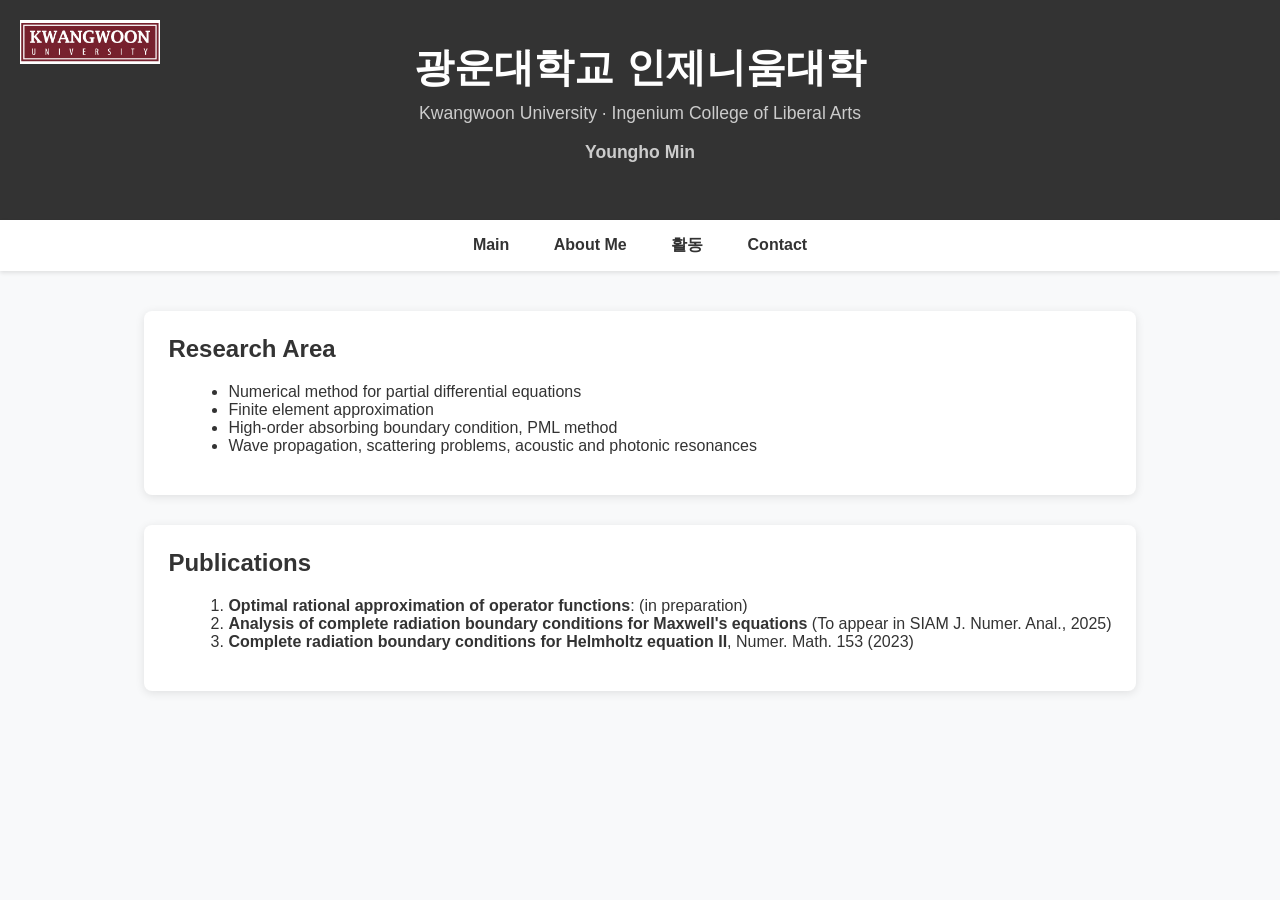
<file: index.html>
<!DOCTYPE html>
<html lang="ko">
<head>
  <meta charset="UTF-8">
  <title>Main</title>
  <link rel="stylesheet" href="style.css">
</head>
<body>
  <div class="container">
    <!-- 왼쪽 상단 고정 로고 -->
    <img src="logo.jpg" alt="Kwangwoon Logo" class="logo-fixed">

    <!-- 상단 제목 -->
    <div class="header">
        <h1>광운대학교 인제니움대학</h1>
        <p>Kwangwoon University · Ingenium College of Liberal Arts</p>
        <p><strong>Youngho Min</strong></p>
    </div>

    <!-- 상단 네비게이션 바 -->
    <div class="navbar">
      <a href="index.html">Main</a>
      <a href="about.html">About Me</a>
      <a href="activity.html">활동</a>
      <a href="contact.html">Contact</a>
    </div>

    <!-- 본문 카드 -->
    <div class="content">
      <div class="card">
        <h2>Research Area</h2>
        <ul>
          <li>Numerical method for partial differential equations</li>
          <li>Finite element approximation</li>
          <li>High-order absorbing boundary condition, PML method</li>
          <li>Wave propagation, scattering problems, acoustic and photonic resonances</li>
        </ul>
      </div>

      <div class="card">
        <h2>Publications</h2>
        <ol>
          <li><b>Optimal rational approximation of operator functions</b>: (in preparation)</li>
          <li><b>Analysis of complete radiation boundary conditions for Maxwell's equations</b> (To appear in SIAM J. Numer. Anal., 2025)</li>
          <li><b>Complete radiation boundary conditions for Helmholtz equation II</b>, Numer. Math. 153 (2023)</li>
        </ol>
      </div>
    </div>
  </div>
</body>
</html>
</file>
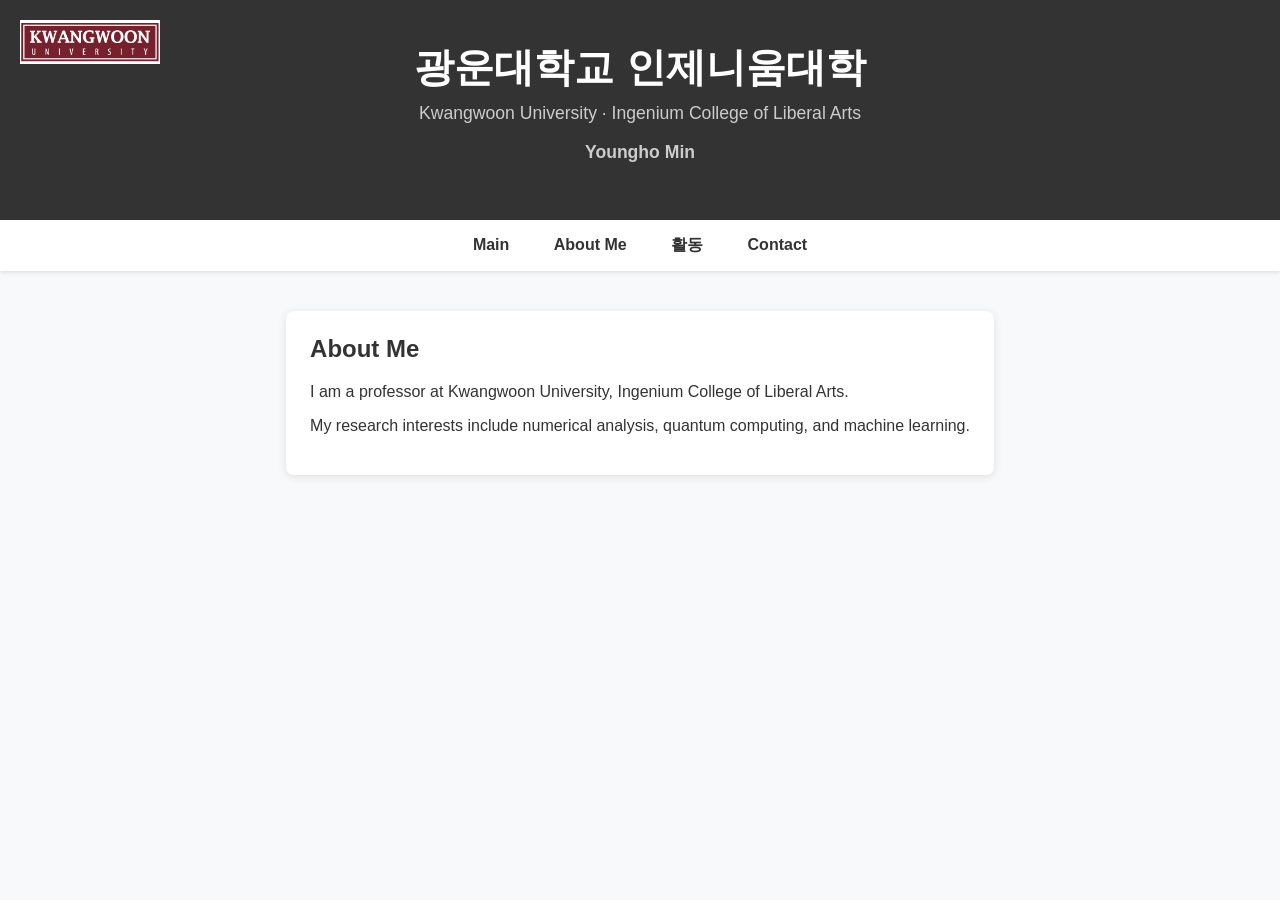
<file: about.html>
<!DOCTYPE html>
<html lang="ko">
<head>
  <meta charset="UTF-8">
  <title>About Me</title>
  <link rel="stylesheet" href="style.css">
</head>
<body>
  <div class="container">
    <img src="logo.jpg" alt="Kwangwoon Logo" class="logo-fixed">

    <div class="header">
      <h1>광운대학교 인제니움대학</h1>
      <p>Kwangwoon University · Ingenium College of Liberal Arts</p>
      <p><strong>Youngho Min</strong></p>
    </div>

    <div class="navbar">
      <a href="index.html">Main</a>
      <a href="about.html">About Me</a>
      <a href="activity.html">활동</a>
      <a href="contact.html">Contact</a>
    </div>

    <div class="content">
      <div class="card">
        <h2>About Me</h2>
        <p>I am a professor at Kwangwoon University, Ingenium College of Liberal Arts.</p>
        <p>My research interests include numerical analysis, quantum computing, and machine learning.</p>
      </div>
    </div>
  </div>
</body>
</html>
</file>
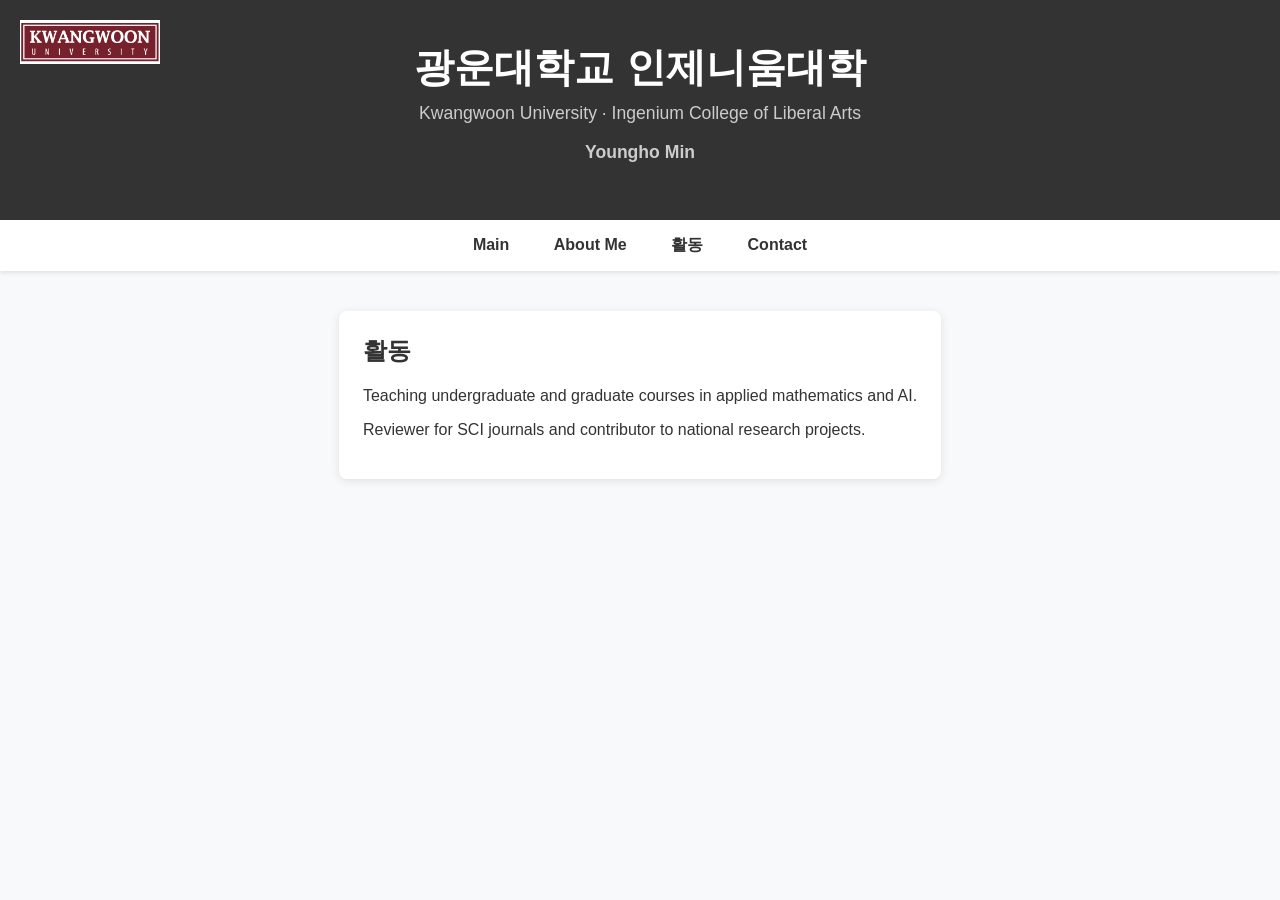
<file: activity.html>
<!DOCTYPE html>
<html lang="ko">
<head>
  <meta charset="UTF-8">
  <title>활동</title>
  <link rel="stylesheet" href="style.css">
</head>
<body>
  <div class="container">
    <img src="logo.jpg" alt="Kwangwoon Logo" class="logo-fixed">

    <div class="header">
      <h1>광운대학교 인제니움대학</h1>
      <p>Kwangwoon University · Ingenium College of Liberal Arts</p>
      <p><strong>Youngho Min</strong></p>
    </div>

    <div class="navbar">
      <a href="index.html">Main</a>
      <a href="about.html">About Me</a>
      <a href="activity.html">활동</a>
      <a href="contact.html">Contact</a>
    </div>

    <div class="content">
      <div class="card">
        <h2>활동</h2>
        <p>Teaching undergraduate and graduate courses in applied mathematics and AI.</p>
        <p>Reviewer for SCI journals and contributor to national research projects.</p>
      </div>
    </div>
  </div>
</body>
</html>
</file>
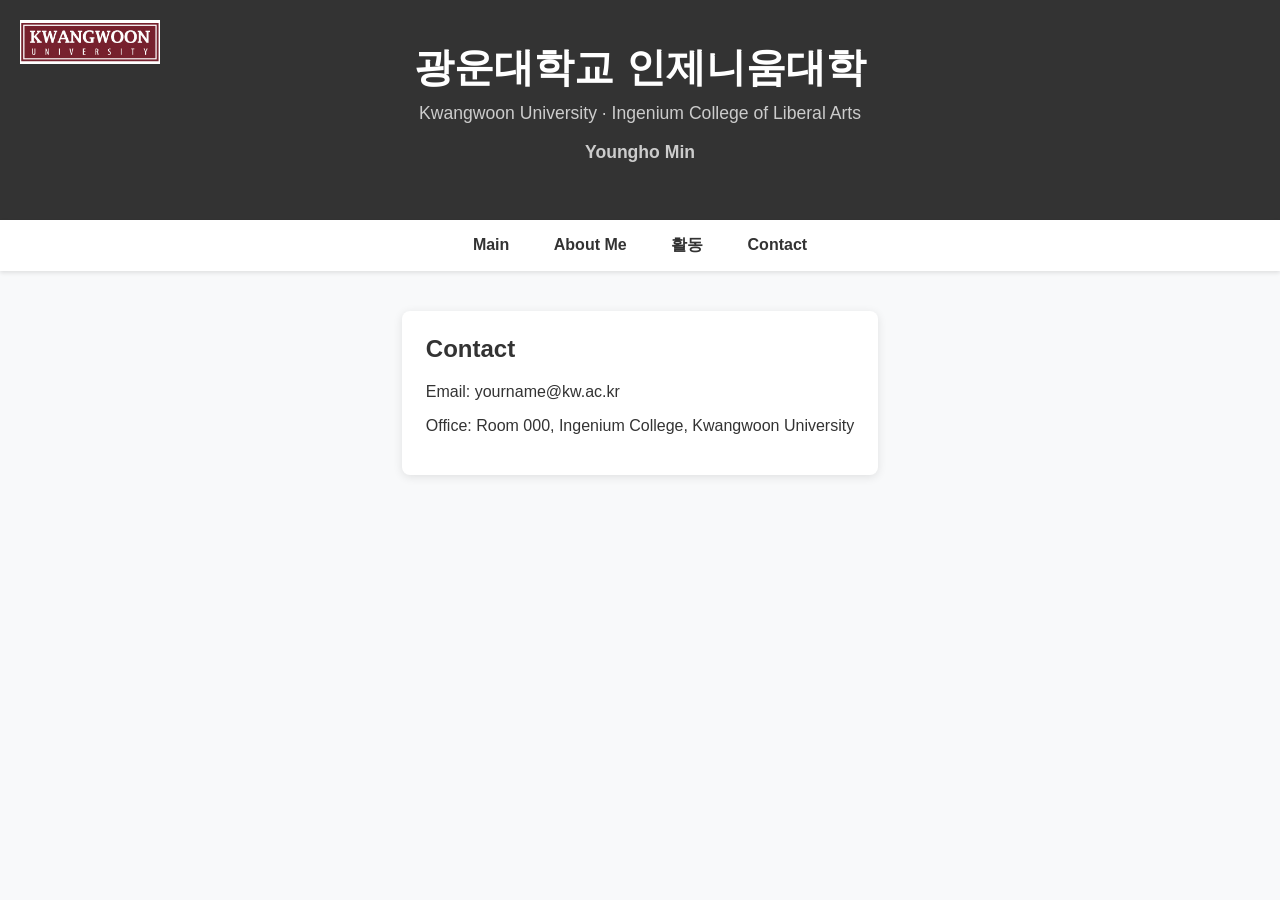
<file: contact.html>
<!DOCTYPE html>
<html lang="ko">
<head>
  <meta charset="UTF-8">
  <title>Contact</title>
  <link rel="stylesheet" href="style.css">
</head>
<body>
  <div class="container">
    <img src="logo.jpg" alt="Kwangwoon Logo" class="logo-fixed">

    <div class="header">
      <h1>광운대학교 인제니움대학</h1>
      <p>Kwangwoon University · Ingenium College of Liberal Arts</p>
      <p><strong>Youngho Min</strong></p>
    </div>

    <div class="navbar">
      <a href="index.html">Main</a>
      <a href="about.html">About Me</a>
      <a href="activity.html">활동</a>
      <a href="contact.html">Contact</a>
    </div>

    <div class="content">
      <div class="card">
        <h2>Contact</h2>
        <p>Email: yourname@kw.ac.kr</p>
        <p>Office: Room 000, Ingenium College, Kwangwoon University</p>
      </div>
    </div>
  </div>
</body>
</html>
</file>
<file: style.css>
body {
  margin: 0;
  font-family: 'Segoe UI', sans-serif;
  background: #f8f9fa;
  color: #333;
}

.container {
  display: flex;
  flex-direction: column;
  min-height: 100vh;
  position: relative;
}

.logo-fixed {
  position: absolute;
  top: 20px;
  left: 20px;
  width: 140px;
  z-index: 1000;
}

.header {
  background: #333;
  color: white;
  padding: 40px 0;
  text-align: center;
  margin-top: 0;
}

.header h1 {
  font-size: 2.5em;
  margin: 0;
}

.header p {
  font-size: 1.1em;
  color: #ccc;
  margin-top: 8px;
}

.navbar {
  background: #fff;
  box-shadow: 0 2px 4px rgba(0,0,0,0.1);
  padding: 15px 0;
  text-align: center;
}

.navbar a {
  margin: 0 20px;
  text-decoration: none;
  color: #333;
  font-weight: bold;
}

.navbar a:hover {
  color: #007BFF;
}

.content {
  flex-grow: 1;
  max-width: 1000px;
  margin: 40px auto;
  padding: 0 20px;
}

.card {
  background: white;
  padding: 24px;
  border-radius: 8px;
  box-shadow: 0 2px 10px rgba(0,0,0,0.1);
  margin-bottom: 30px;
  transition: 0.3s;
}

.card:hover {
  transform: translateY(-5px);
  box-shadow: 0 8px 20px rgba(0,0,0,0.15);
}

.card h2 {
  margin-top: 0;
}

.card ul,
.card ol {
  margin-left: 20px;
}
</file>
